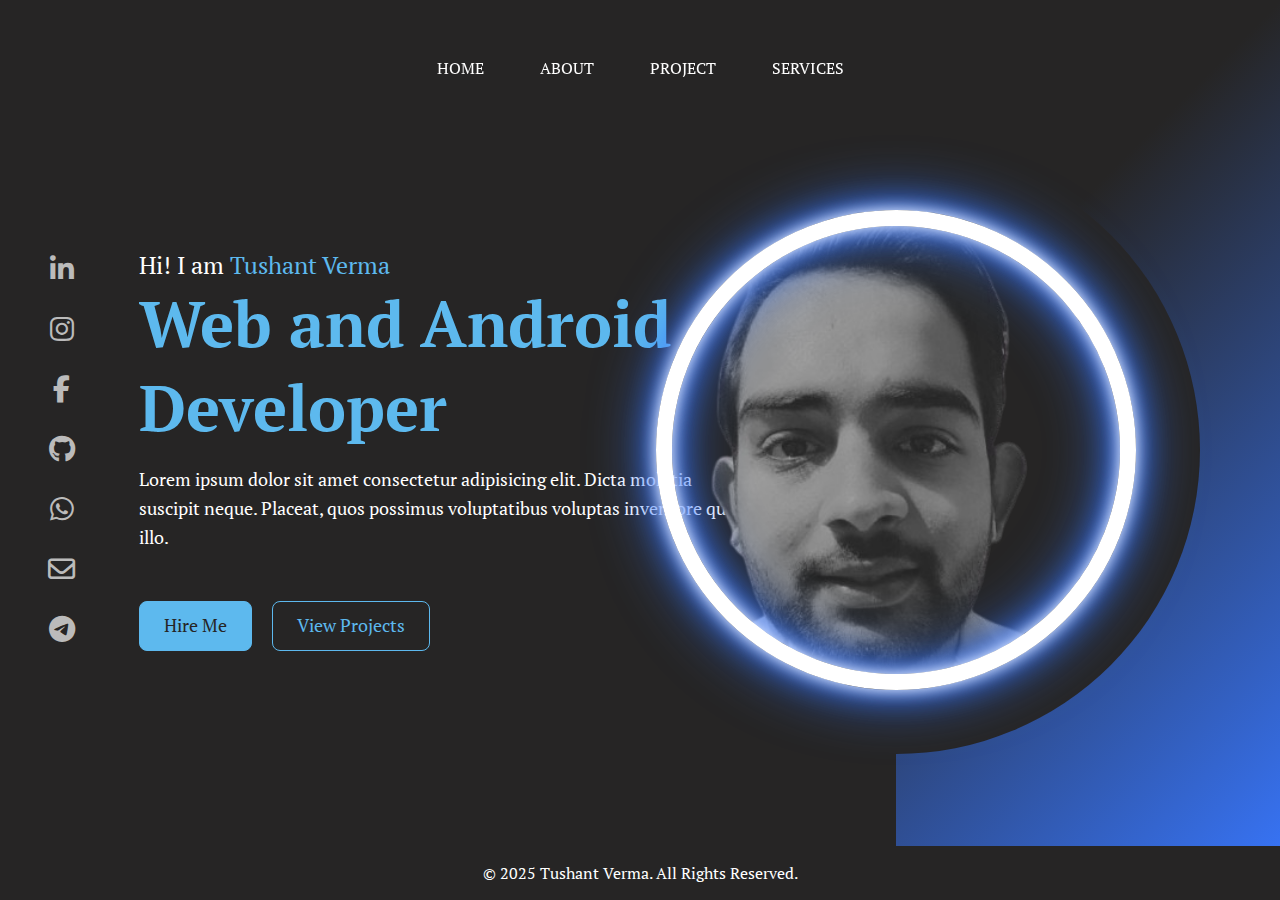
<file: index.html>
<!DOCTYPE html>
<html lang="en">
<head>
    <meta charset="UTF-8">
    <meta name="viewport" content="width=device-width, initial-scale=1.0">
    <title>Resume</title>
    <link rel="stylesheet" href="style.css">
    <link rel="stylesheet" href="https://cdnjs.cloudflare.com/ajax/libs/font-awesome/6.7.2/css/all.min.css" integrity="sha512-Evv84Mr4kqVGRNSgIGL/F/aIDqQb7xQ2vcrdIwxfjThSH8CSR7PBEakCr51Ck+w+/U6swU2Im1vVX0SVk9ABhg==" crossorigin="anonymous" referrerpolicy="no-referrer" />
</head>
<body>
    <div class="portfolio-container">
        <ul class="navlist">
            <li><a href="index.html">Home</a></li>
            <li><a href="about.html">About</a></li>
            <li><a href="projects.html">Project</a></li>
            <li><a href="services.html">Services</a></li>
        </ul>
        <div class="left-container">
            <div class="icons">
                <a href="www.linkedin.com/in/tushant-verma-585129318" target="_blank">
                    <i class="fa-brands fa-linkedin-in"></i>
                </a>
                <a href="https://www.instagram.com/_tushant.verma_this_side_/profilecard/?igsh=NHowcDM1dTUxMjE=" target="_blank">
                    <i class="fa-brands fa-instagram"></i>
                </a>
                <a href="https://www.facebook.com/profile.php?id=100028746288510" target="_blank">
                    <i class="fa-brands fa-facebook-f"></i>
                </a>
                <a href="https://github.com/vtushant2959" target="_blank">
                    <i class="fa-brands fa-github"></i>
                </a>
                <a href="https://wa.me/7819092959" target="_blank">
                    <i class="fa-brands fa-whatsapp"></i>
                </a>
                <a href="mailto:vtushant2000@gmail.com">
                    <i class="fa-regular fa-envelope"></i>
                </a>
                <a href="https://t.me/Vtushant2000" target="_blank">
                    <i class="fa-brands fa-telegram"></i>
                </a>
            </div>
            <div class="content">
                <p class="intro">Hi! I am <span>Tushant Verma</span></p>
                <h1>Web and Android Developer</h1>
                <p class="detail">Lorem ipsum dolor sit amet consectetur adipisicing elit. Dicta mollitia suscipit neque. Placeat, quos possimus voluptatibus voluptas inventore quo illo.</p>
                <div class="btn-container">
                    <button>Hire Me</button>
                    <button>View Projects</button>
                </div>
            </div>
        </div>
        <div class="right-container"></div>
        <div class="design">
            <div class="circle"></div>
            <div class="circle"></div>
        </div>
    </div>
    <div class="footer">
        <p>© 2025 Tushant Verma. All Rights Reserved.</p>
    </div>
</body>
</html>
</file>
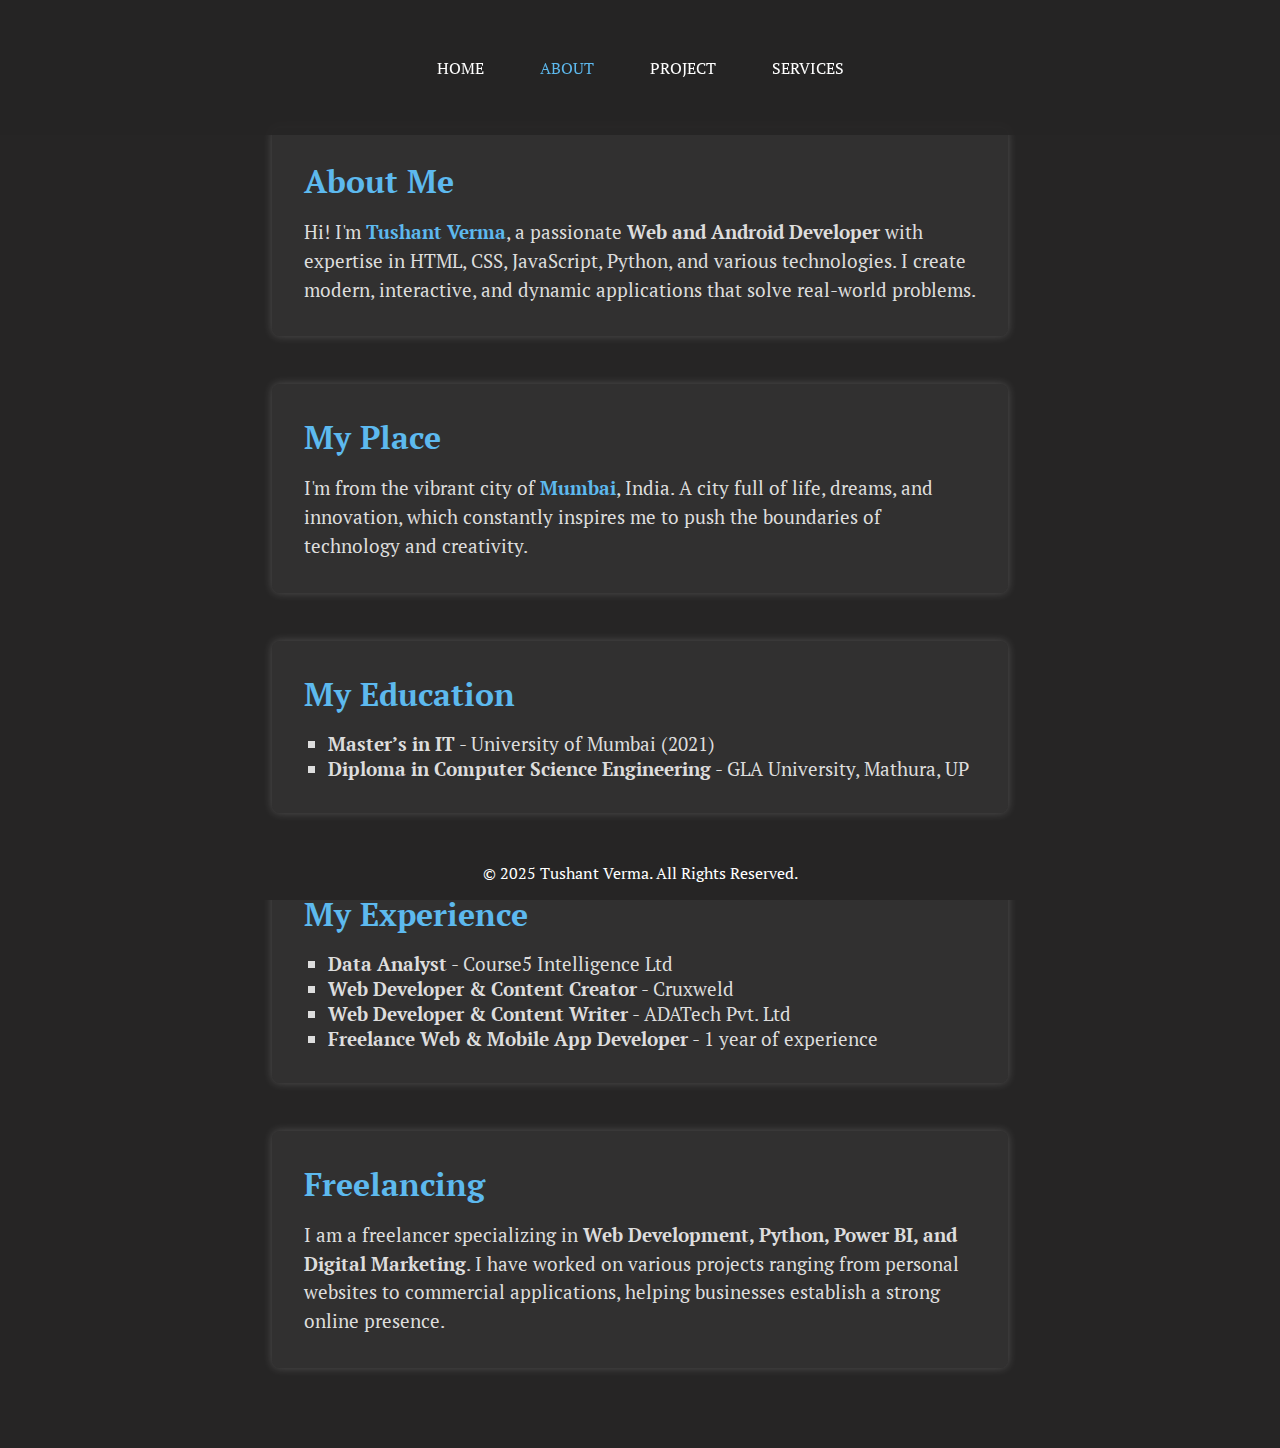
<file: about.html>
<!DOCTYPE html>
<html lang="en">
<head>
    <meta charset="UTF-8">
    <meta name="viewport" content="width=device-width, initial-scale=1.0">
    <title>About Me</title>
    <link rel="stylesheet" href="about.css">
    <link rel="stylesheet" href="https://cdnjs.cloudflare.com/ajax/libs/font-awesome/6.7.2/css/all.min.css">
</head>
<body>
    <div class="portfolio-container">
        <ul class="navlist">
            <li><a href="index.html">Home</a></li>
            <li><a href="about.html" class="active">About</a></li>
            <li><a href="projects.html">Project</a></li>
            <li><a href="services.html">Services</a></li>
        </ul>

        <div class="about-container">
            <div class="section">
                <h1>About Me</h1>
                <p>Hi! I'm <span class="highlight">Tushant Verma</span>, a passionate <strong>Web and Android Developer</strong> with expertise in HTML, CSS, JavaScript, Python, and various technologies. I create modern, interactive, and dynamic applications that solve real-world problems.</p>
            </div>

            <div class="section">
                <h1>My Place</h1>
                <p>I'm from the vibrant city of <span class="highlight">Mumbai</span>, India. A city full of life, dreams, and innovation, which constantly inspires me to push the boundaries of technology and creativity.</p>
            </div>

            <div class="section">
                <h1>My Education</h1>
                <ul>
                    <li><strong>Master’s in IT</strong> - University of Mumbai (2021)</li>
                    <li><strong>Diploma in Computer Science Engineering</strong> - GLA University, Mathura, UP</li>
                </ul>
            </div>

            <div class="section">
                <h1>My Experience</h1>
                <ul>
                    <li><strong>Data Analyst</strong> - Course5 Intelligence Ltd</li>
                    <li><strong>Web Developer & Content Creator</strong> - Cruxweld</li>
                    <li><strong>Web Developer & Content Writer</strong> - ADATech Pvt. Ltd</li>
                    <li><strong>Freelance Web & Mobile App Developer</strong> - 1 year of experience</li>
                </ul>
            </div>

            <div class="section">
                <h1>Freelancing</h1>
                <p>I am a freelancer specializing in <strong>Web Development, Python, Power BI, and Digital Marketing</strong>. I have worked on various projects ranging from personal websites to commercial applications, helping businesses establish a strong online presence.</p>
            </div>
        </div>
    </div>

    <div class="footer">
        <p>© 2025 Tushant Verma. All Rights Reserved.</p>
    </div>
</body>
</html>
</file>
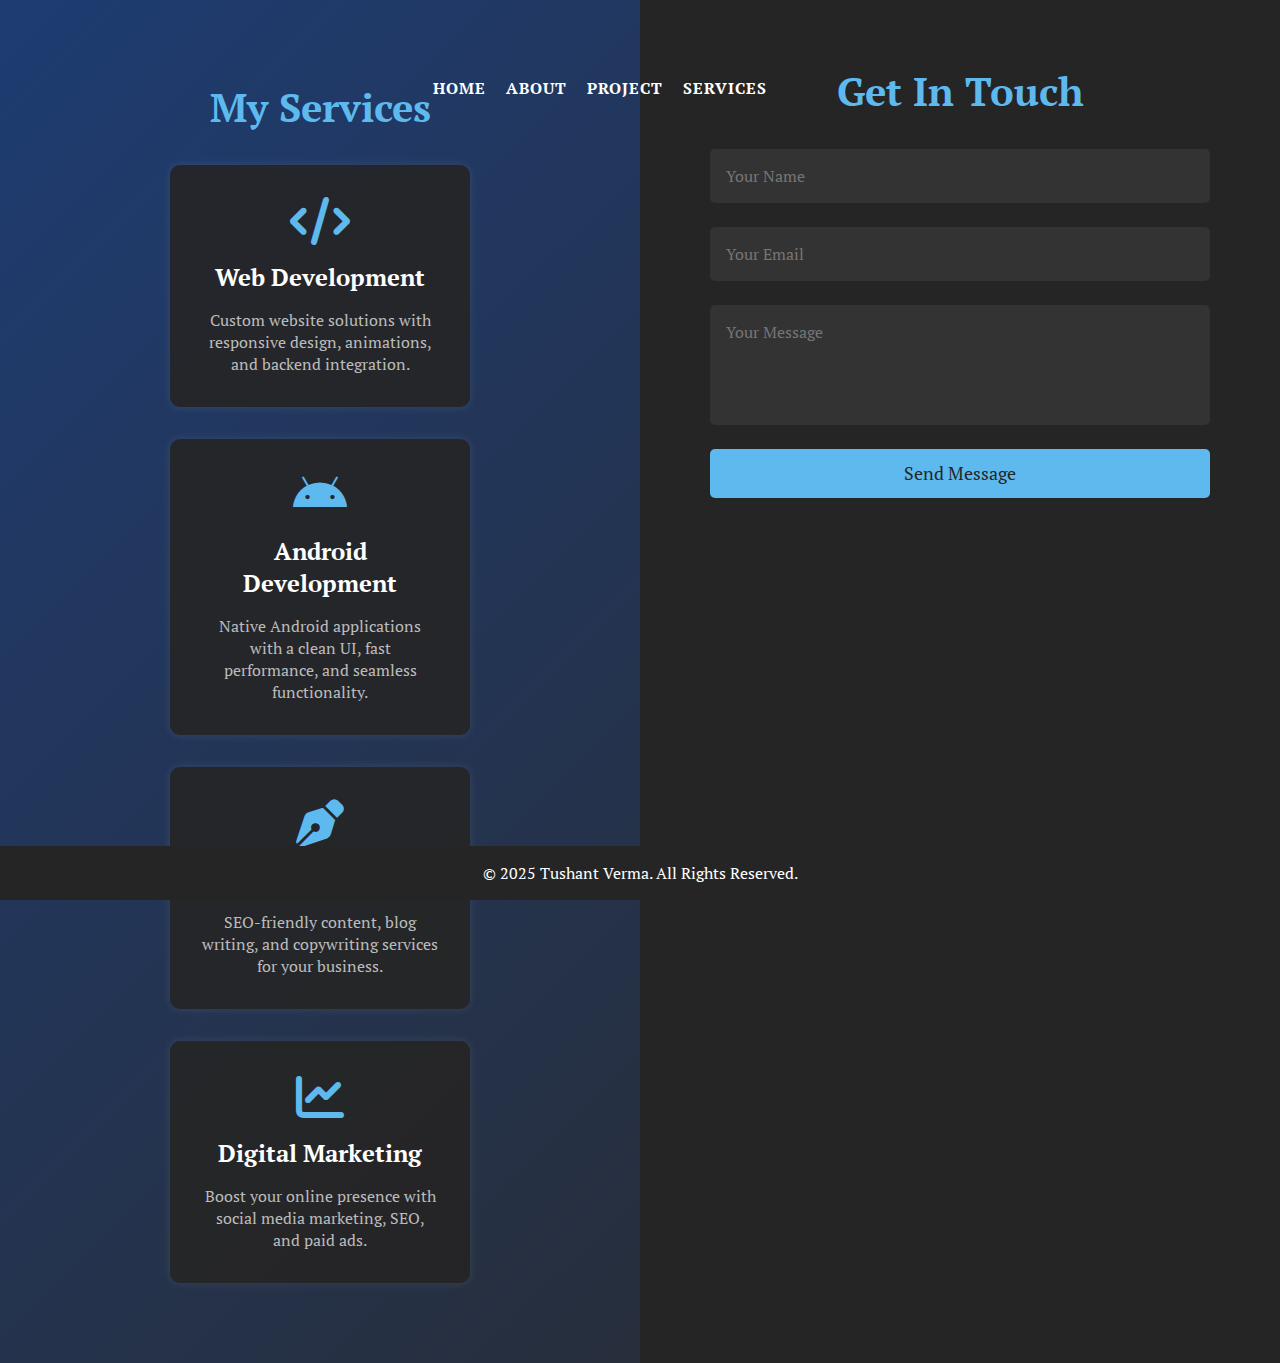
<file: services.html>
<!DOCTYPE html>
<html lang="en">
<head>
    <meta charset="UTF-8">
    <meta name="viewport" content="width=device-width, initial-scale=1.0">
    <title>Services</title>
    <link rel="stylesheet" href="style.css">
    <link rel="stylesheet" href="services.css">
    <link rel="stylesheet" href="https://cdnjs.cloudflare.com/ajax/libs/font-awesome/6.7.2/css/all.min.css">
</head>
<body>

    <div class="portfolio-container">
        <!-- Navigation -->
        <ul class="navlist">
            <li><a href="index.html">Home</a></li>
            <li><a href="about.html">About</a></li>
            <li><a href="projects.html">Project</a></li>
            <li><a href="services.html">Services</a></li>
        </ul>

        <!-- Services Section -->
        <div class="services-container">
            <h1 class="section-title">My <span>Services</span></h1>

            <div class="services-grid">
                <!-- Web Development -->
                <div class="service-box">
                    <i class="fa-solid fa-code"></i>
                    <h2>Web Development</h2>
                    <p>Custom website solutions with responsive design, animations, and backend integration.</p>
                </div>

                <!-- Android App Development -->
                <div class="service-box">
                    <i class="fa-brands fa-android"></i>
                    <h2>Android Development</h2>
                    <p>Native Android applications with a clean UI, fast performance, and seamless functionality.</p>
                </div>

                <!-- Content Writing -->
                <div class="service-box">
                    <i class="fa-solid fa-pen-nib"></i>
                    <h2>Content Writing</h2>
                    <p>SEO-friendly content, blog writing, and copywriting services for your business.</p>
                </div>

                <!-- Digital Marketing -->
                <div class="service-box">
                    <i class="fa-solid fa-chart-line"></i>
                    <h2>Digital Marketing</h2>
                    <p>Boost your online presence with social media marketing, SEO, and paid ads.</p>
                </div>
            </div>
        </div>

        <!-- Contact Form Section -->
        <div class="contact-container">
            <h1 class="section-title">Get In <span>Touch</span></h1>
            <form action="#" class="contact-form">
                <input type="text" name="name" placeholder="Your Name" required>
                <input type="email" name="email" placeholder="Your Email" required>
                <textarea name="message" placeholder="Your Message" required></textarea>
                <button type="submit">Send Message</button>
            </form>
        </div>
    </div>
    <div class="footer">
        <p>© 2025 Tushant Verma. All Rights Reserved.</p>
    </div>

</body>
</html>
</file>
<file: style.css>
@import url('https://fonts.googleapis.com/css2?family=Delius&family=PT+Serif:ital,wght@0,400;0,700;1,400;1,700&display=swap');

*{
    margin: 0;
    padding: 0;
    box-sizing: border-box;
    font-family: "PT Serif", serif;
}
.portfolio-container{
    min-height: 100vh;
    width: 100%;
    display: flex;
}

.navlist{
    display: flex;
    gap: 3.5rem;
    height: 15vh;
    width: 100%;
    justify-content: center;
    align-items: center;
    position: fixed;
}

.navlist li{
    list-style: none;
}
.navlist li a{
    text-decoration: none;
    text-transform: uppercase;
    font-size: 1rem;
    color: #fff;
    position: relative;
}

.left-container, .right-container{
    height: 100vh;
    display: flex;
    align-items: center;
}

.left-container{
    background: #262525;
    width: 70%;
    padding-left: 3rem;
}
.right-container{
    background: linear-gradient(-45deg, #3877ff, #262525 70%);
    width: 30%;
}

.icons .fa-brands{
    color: #bbb;
    font-size: 1.7rem;
}

.icons .fa-regular{
    color: #bbb;
    font-size: 1.7rem;
}

.icons{
    display: flex;
    flex-direction: column;
    justify-content: center;
    align-items: center;
    gap: 2rem;
}

.content{
    margin-left: 4rem;
}

.content .intro{
    font-size: 1.5rem;
    color: #fff;
}

.content .intro span{
    color: #5DB9EE;
}
.content h1{
    font-size: 4rem;
    color: #5DB9EE;
}

.content .detail{
    font-size: 1.1rem;
    color: #fff;
    max-width: 38rem;
    margin: 1.1rem 0 3rem 0;
    line-height: 1.8rem;
}

.btn-container button{
    border: .1rem solid #5DB9EE;
    font-size: 1.1rem;
    padding: .8rem 1.5rem;
    border-radius: .5rem;
    cursor: pointer;
    transition: .5s ease;
}

button:nth-child(1){
    background: #5DB9EE;
    color: #262525;
}

button:nth-child(2){
    background: transparent;
    color: #5DB9EE;
    margin-left: 1rem;
}

button:nth-child(1):hover{
    background: transparent;
    color: #5DB9EE;
}

button:nth-child(2):hover{
    background: #5DB9EE;
    color: #262525;
}

.icons .fa-brands:hover{
    cursor: pointer;
    background: linear-gradient(#fff, #5DB9EE);
    -webkit-background-clip: text;
    -webkit-text-fill-color: transparent;
}

.icons .fa-regular:hover{
    cursor: pointer;
    background: linear-gradient(#fff, #5DB9EE);
    -webkit-background-clip: text;
    -webkit-text-fill-color: transparent;
}

.design .circle{
    aspect-ratio: 1;
    position: absolute;
    border-radius: 50%;
    top: 50%;
    left: 70%;
    transform: translate(-50%, -50%);
}

.circle:nth-child(1){
    background: linear-gradient(90deg, transparent 50%, #262525 50%);
    width: 38rem;
}
.circle:nth-child(2){
    width: 30rem;
    background-image: url("image/me5.png");
    background-size: 100%;
    background-repeat: no-repeat;
    border: 1rem solid white;
    box-shadow: 0 0 1rem #fff, inset 0 0 1rem #fff, 0 0 2rem #3877ff, inset 0 0 2rem #3877ff, 0 0 4rem #3877ff, inset 0 0 4rem #3877ff;
}

.navlist li a::after{
    content: "";
    position: absolute;
    background: #fff;
    width: 100%;
    height: .1rem;
    left: 0;
    bottom: -5px;
    transform: scaleX(0);
    transform-origin: bottom right;
    transition: transform .5s;
}

.navlist li a:hover::after{
    transform: scaleX(1);
    transform-origin: bottom left;
}

.footer {
    background: #262525;
    color: #fff;
    text-align: center;
    padding: 1rem;
    position: fixed;
    bottom: 0;
    width: 100%;
}
.navbar {
    background: #1a1a1a;
    width: 100%;
    position: fixed;
    top: 0;
    z-index: 1000;
    padding: 1rem 0;
    display: flex;
    justify-content: center;
}
</file>
<file: about.css>
@import url('https://fonts.googleapis.com/css2?family=Delius&family=PT+Serif:ital,wght@0,400;0,700;1,400;1,700&display=swap');

* {
    margin: 0;
    padding: 0;
    box-sizing: border-box;
    font-family: "PT Serif", serif;
}

body {
    background: #262525;
    color: #fff;
}

.portfolio-container {
    min-height: 100vh;
    width: 100%;
    display: flex;
    flex-direction: column;
}

.navlist {
    display: flex;
    gap: 3.5rem;
    height: 15vh;
    width: 100%;
    justify-content: center;
    align-items: center;
    position: fixed;
    top: 0;
    left: 0;
    background: rgba(38, 37, 37, 0.9); /* Semi-transparent background */
    transition: top 0.3s ease-in-out;
    z-index: 1000;
}


.navlist li {
    list-style: none;
}

.navlist li a {
    text-decoration: none;
    text-transform: uppercase;
    font-size: 1rem;
    color: #fff;
    position: relative;
}

.navlist li a.active {
    color: #5DB9EE;
}

.navlist li a::after {
    content: "";
    position: absolute;
    background: #fff;
    width: 100%;
    height: .1rem;
    left: 0;
    bottom: -5px;
    transform: scaleX(0);
    transform-origin: bottom right;
    transition: transform .5s;
}

.navlist li a:hover::after {
    transform: scaleX(1);
    transform-origin: bottom left;
}

.about-container {
    padding: 8rem 5rem 5rem;
    display: flex;
    flex-direction: column;
    align-items: center;
    gap: 3rem;
    width: 70%;
    margin: auto;
}

.section {
    background: rgba(255, 255, 255, 0.05);
    padding: 2rem;
    border-radius: .5rem;
    width: 100%;
    box-shadow: 0 0 10px rgba(255, 255, 255, 0.2);
}

.section h1 {
    font-size: 2rem;
    color: #5DB9EE;
    margin-bottom: 1rem;
}

.section p {
    font-size: 1.2rem;
    line-height: 1.8rem;
    color: #ddd;
}

.section ul {
    list-style-type: square;
    margin-left: 1.5rem;
    font-size: 1.2rem;
    color: #ddd;
}

.highlight {
    color: #5DB9EE;
    font-weight: bold;
}

.footer {
    background: #262525;
    color: #fff;
    text-align: center;
    padding: 1rem;
    position: fixed;
    bottom: 0;
    width: 100%;
}
</file>
<file: services.css>
@import url('https://fonts.googleapis.com/css2?family=Delius&family=PT+Serif:ital,wght@0,400;0,700;1,400;1,700&display=swap');

/* Gradient Background */
body {
    background: linear-gradient(135deg, #1e3c72, #2a2a2a);
    color: #fff;
    font-family: "PT Serif", serif;
}

/* Navigation Fix */
.navlist {
    list-style: none;
    position: absolute;
    top: 20px;
    right: 40px;
    display: flex;
    gap: 20px;
}

.navlist li {
    display: inline;
}

.navlist a {
    text-decoration: none;
    color: #ddd; /* Lightened for better visibility */
    font-weight: bold;
    font-size: 1.1rem;
    letter-spacing: 1px;
    transition: color 0.3s ease-in-out;
}

.navlist a:hover {
    color: #5DB9EE; /* Light Blue hover effect */
}

/* Services Section */
.services-container, .contact-container {
    width: 100%;
    padding: 5rem 3rem;
    text-align: center;
}

.section-title {
    font-size: 2.5rem;
    color: #5DB9EE;
    margin-bottom: 2rem;
}

/* Services Grid */
.services-grid {
    display: flex;
    flex-wrap: wrap;
    gap: 2rem;
    justify-content: center;
}

.service-box {
    background: rgba(38, 37, 37, 0.9);
    padding: 2rem;
    border-radius: 10px;
    text-align: center;
    width: 300px;
    transition: 0.3s ease-in-out;
    box-shadow: 0 0 10px rgba(255, 255, 255, 0.1);
}

.service-box:hover {
    transform: scale(1.05);
}

.service-box i {
    font-size: 3rem;
    color: #5DB9EE;
    margin-bottom: 1rem;
}

.service-box h2 {
    font-size: 1.5rem;
    color: #fff;
    margin-bottom: 1rem;
}

.service-box p {
    color: #bbb;
    font-size: 1rem;
}

/* Contact Form */
.contact-container {
    background: #262525;
    padding: 4rem 3rem;
}

.contact-form {
    max-width: 500px;
    margin: 0 auto;
    display: flex;
    flex-direction: column;
    gap: 1.5rem;
}

.contact-form input, .contact-form textarea {
    width: 100%;
    padding: 1rem;
    font-size: 1rem;
    border: none;
    border-radius: 5px;
    background: #333;
    color: #fff;
    outline: none;
}

.contact-form textarea {
    resize: none;
    height: 120px;
}

.contact-form button {
    background: #5DB9EE;
    color: #262525;
    font-size: 1.1rem;
    padding: 0.8rem;
    border: none;
    border-radius: 5px;
    cursor: pointer;
    transition: 0.3s ease;
}

.contact-form button:hover {
    background: #fff;
    color: #262525;
}

/* Responsive Design */
@media (max-width: 768px) {
    .navlist {
        top: 10px;
        right: 20px;
        flex-direction: column;
        align-items: flex-end;
    }

    .services-grid {
        flex-direction: column;
        align-items: center;
    }
    
    .service-box {
        width: 90%;
    }
}
</file>
